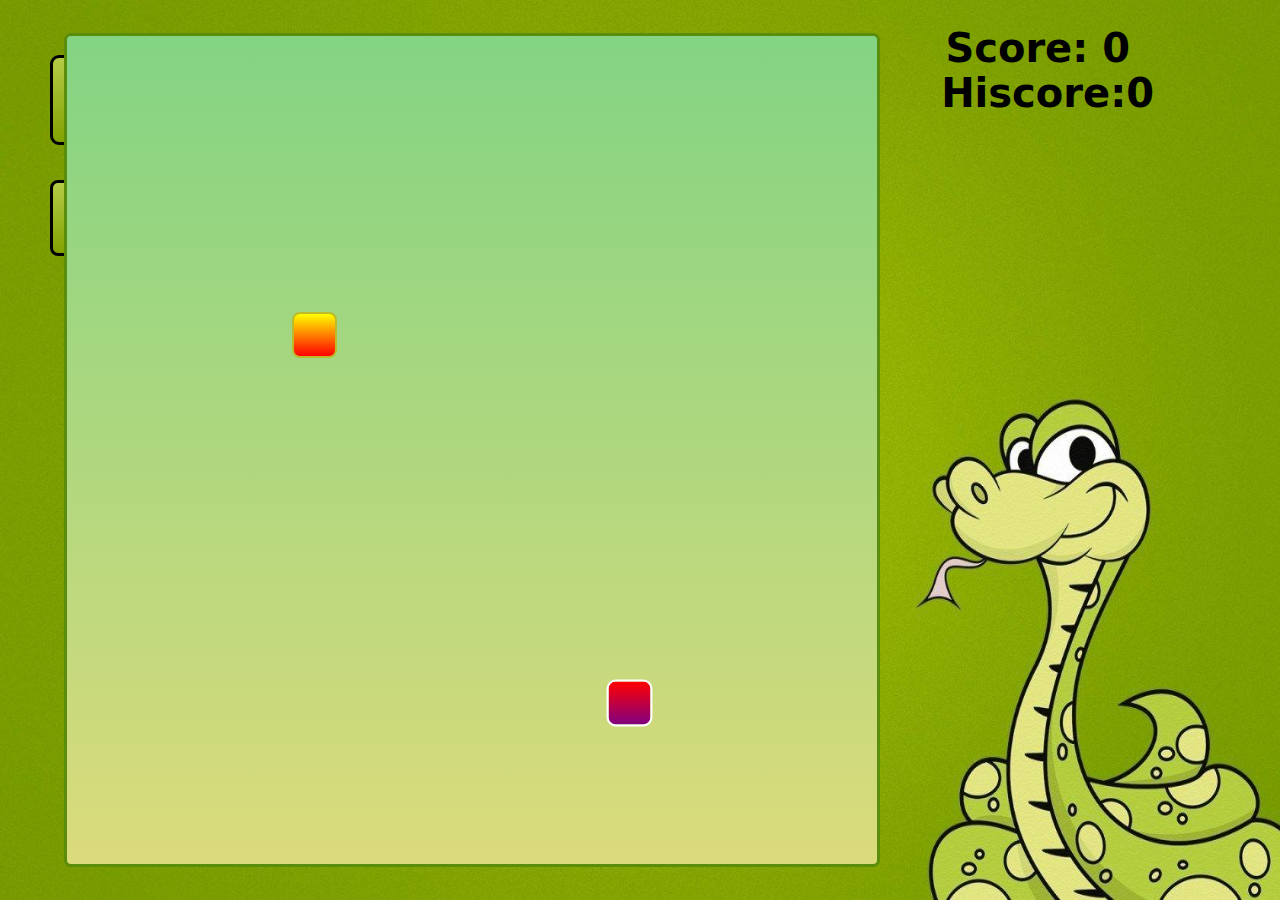
<file: index.html>
<!DOCTYPE html>
<html lang="en">
<head>
    <meta charset="UTF-8">
    <meta name="viewport" content="width=device-width, initial-scale=1.0">
    <title>SnakeMania</title>
    <link rel="stylesheet" href="style.css">
    <link rel="icon" href="img/snake.png" type="image/png">

</head>
<body>
    <div id="body">
        <div id="scoreBox">Score: 0</div>
        <div id="hiscoreBox">Hiscore:0</div>
        <button id="modeBox">Change Difficulty</button>
        <div id="currentDiff">Difficulty:Medium</div>
        <div id="board"></div>
    </div>
</body>
<script src="script.js"></script>
</html>
</file>
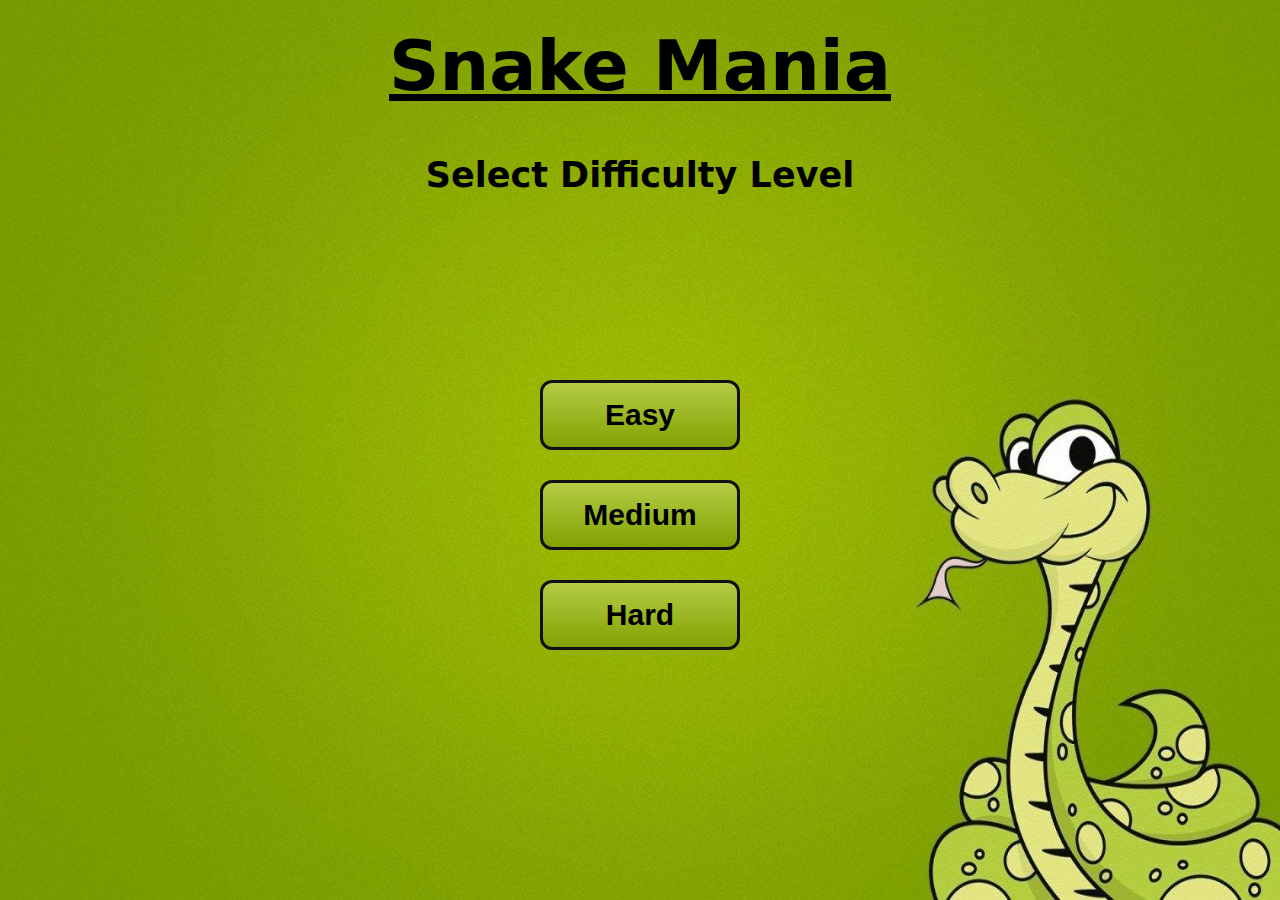
<file: intro.html>
<!DOCTYPE html>
<html lang="en">
<head>
    <meta charset="UTF-8">
    <meta name="viewport" content="width=device-width, initial-scale=1.0">
    <title>Mode-Selection</title>
    <link rel="stylesheet" href="style.css">
    <link rel="icon" href="img/snake.png" type="image/png">
</head>
<body>
    <div class="home">
        <h1 >Snake Mania</h1>
        <h1 id="secondary" >Select Difficulty Level</h1>
        <div class="modes">
            <button id="easy">Easy</button>
            <button id="medium">Medium</button>
            <button id="hard">Hard</button>
        </div>
    </div>
    <script>
        // Redirect to index.html with the selected mode
        function selectMode(mode) {
            localStorage.setItem("gameMode", mode); // Store the mode in localStorage
            window.location.href = "index.html"; // Redirect to the game
        }

        // Adding event listeners to each button
        document.getElementById("easy").addEventListener("click", function() {
            selectMode("easy");
        });
        document.getElementById("medium").addEventListener("click", function() {
            selectMode("medium");
        });
        document.getElementById("hard").addEventListener("click", function() {
            selectMode("hard");
        });
    </script>
    
</body>
<script src="script.js"></script>
</html>
</file>
<file: style.css>
@import url('https://fonts.googleapis.com/css2?family=Sixtyfour+Convergence&display=swap');
*{
    margin: 0;
    padding: 0;
}

:root {
    font-family: system-ui, -apple-system, BlinkMacSystemFont, 'Segoe UI', Roboto, Oxygen, Ubuntu, Cantarell, 'Open Sans', 'Helvetica Neue', sans-serif;
}

.home{
    background: url("img/bg.jpg");
    min-height: 100vh;
    background-size: 100vw 100vh;
    background-repeat: no-repeat;
    display: flex;
    justify-content: center;
    align-items: center;
}
.home h1{
    font-weight: 900;
    position: absolute;
    top: 25px;
    font-size: 70px;
    text-decoration: underline;
    
}
.home #secondary {
    text-decoration: none;
    font-weight: 800;
    position: absolute;
    top: 155px;
    font-size: 35px;
    
}
.home .modes{
    margin-top: 100px;
    display: flex;
    flex-direction: column;
}
.home .modes button{
    background: linear-gradient(rgb(180 204 70), rgb(130 162 1));
    margin-top: 30px;
    width: 200px;
    height: 70px;
    border: 3px solid #140f14;
    border-radius: 12px;
    cursor: pointer;
    font-size: 30px;
    font-weight: bolder;
}
#body{
    background: url("img/bg.jpg");
    min-height: 100vh;
    background-size: 100vw 100vh;
    background-repeat: no-repeat;
    display: flex;
    justify-content: center;
    align-items: center;
    
}
#mode {
    margin: 10px 0;  
    padding: 5px;
    font-size: 16px;
    border: 2px solid #333;
    border-radius: 5px;
}

/* Style the label for the mode selector */
label[for="mode"] {
    font-size: 18px;
    font-weight: bold;
    margin-right: 10px;
}

#modeBox{
    background: linear-gradient(rgb(180 204 70), rgb(130 162 1));
    border: 3px solid black;
    border-radius: 9px;
    cursor: pointer;
    width: 200px;
    height: 90px;
    position: absolute;
    top: 55px;
    left: 50px;
    font-weight: bold;
    font-size: 25px;
}
#currentDiff{
    position: absolute;
    font-size: 25px;
    text-align: center;
    top: 180px;
    left: 50px;
    width: 270px;
    height: 50px;
    padding: 20px 0 0 0 ;
    font-weight: bolder;
    border: 3px solid black;
    border-radius: 8px;
    font-family: Verdana, Geneva, Tahoma, sans-serif;
    background:linear-gradient(rgb(180 204 70), rgb(130 162 1));
}
#scoreBox{
    position: absolute;
    top: 25px;
    right: 150px;
    font-weight: bold;
    font-size: 40px;
}
#hiscoreBox{
    position: absolute;
    top: 70px;
    right: 126px;
    font-weight: bold;
    font-size: 40px;
}
#board{
    background: linear-gradient(rgb(131, 212, 131),rgb(219, 219, 123));
    width: 90vmin;
    height: 92vmin;
    position: absolute;
    right: 400px;
    border: 3px solid rgb(89, 141, 11);
    border-radius: 7px;
    display: grid;
    grid-template-columns: repeat(18,1fr);
    grid-template-rows: repeat(18,1fr);
}
.head{
    background: linear-gradient(red,purple);
    border : 2px solid white;
    border-radius: 9px;
    transform: scale(1.02);
}

.snake{
    background: linear-gradient(rgb(182, 72, 72),rgb(56, 2, 56));
    border-color: antiquewhite;
    border-radius: 50%;
}
.food{
    background: linear-gradient(yellow,red);
    border-radius: 8px;
    border: 2px solid rgb(187, 187, 43);
}



/*Responsiveness*/
@media (max-width: 1024px) {
    .home h1 {
        font-size: 50px; 
    }

    .home h2 {
        font-size: 25px; 
    }

    .home .modes button {
        width: 180px;
        height: 60px;
        font-size: 25px;
    }

    #board {
        width: 70vmin; 
        height:70vmin;
        left: 70px;
        top: 150px; 
    }
    #modeBox{
        top: 25px;
        left :70px;
        width: 150px;
        height: 80px;
    }

    #scoreBox, #hiscoreBox {
        font-size: 30px; 
        right: 100px;
    }
}

@media (max-width: 768px) {
    .home h1 {
        font-size: 40px; 
    }

    .home h2 {
        font-size: 30px;
    }
    #modeBox{
        width: 150px;
        height: 75px;
        position: absolute;
        top: 35px;
        left: 50px;
        font-weight: bolder;
        font-size: 20px;
    }
    
    .home .modes button {
        width: 200px;
        height: 70px;
        font-size: 20px; 
    }
    .home .modes{
        align-items: center;
    }

    #board {
        width: 60vmin;
        height: 60vmin;
        top: 180px;
        left: 50px;
    }

    #scoreBox, #hiscoreBox {
        font-size: 25px;
        right: 50px;
    }
}

@media (max-width: 600px) {
    .home h1 {
        font-size: 55px; 
    }

    .home h2 {
        font-size: 25px;
        font-weight: bolder;
        font-family: system-ui, -apple-system, BlinkMacSystemFont, 'Segoe UI', Roboto, Oxygen, Ubuntu, Cantarell, 'Open Sans', 'Helvetica Neue', sans-serif;
    }
    .home .modes{
        margin-top: 2.5rem;
    }
    
    .snake{
        transform: scale(0.9);
    }
    #modeBox{
        width: 160px;
        height: 85px;
        position: absolute;
        top: 25px;
        left: 50px;
        font-weight: bold;
        font-size: 25px;
    }

    .home .modes button {
        
        width: 150px;
        height: 55px;
        font-size: 18px;
    }

    #board {
        width: 60vmin;
        height: 60vmin;
        left: 20px; 
    }

    #scoreBox, #hiscoreBox {
        font-size: 35px;
        right: 20px;
    }
}
</file>
